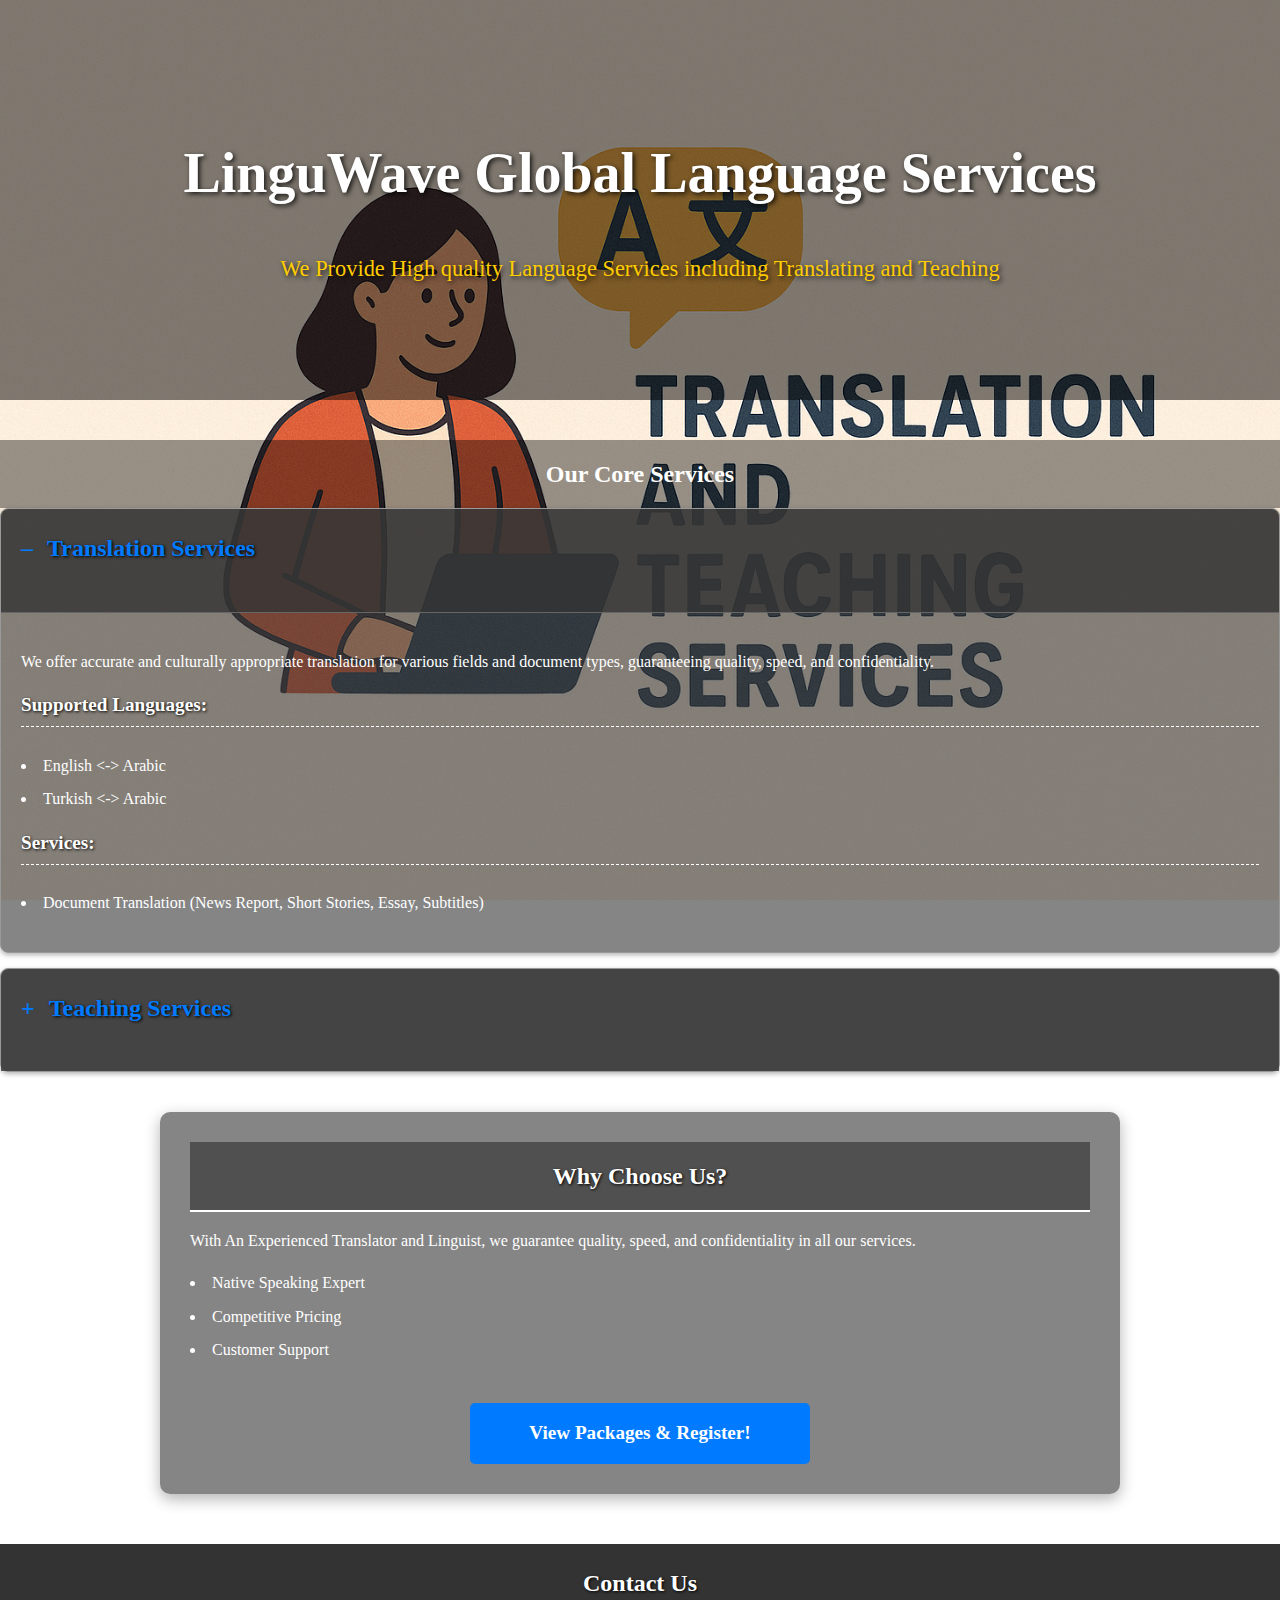
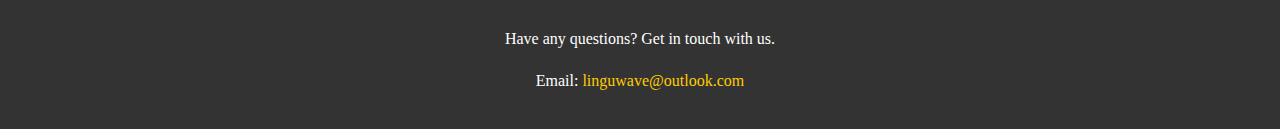
<file: index.html>
<!DOCTYPE html>
<html lang="en">
<head>
    <meta charset="UTF-8">
    <meta name="viewport" content="width=device-width, initial-scale=1.0">
    <title>LinguWave Global Language Services Translation and Teaching</title>
<meta name="google-site-verification" content="QywVS9ZLxIKoFJSmPjCnUjz1dzol1jnKEyom2mOpDm0" />
    <link rel="stylesheet" href="style.css"> 
</head>
<body>
    
    <header class="hero">
        <h1>LinguWave Global Language Services</h1>
        <p class="hero-tagline">We Provide High quality Language Services including Translating and Teaching</p>
    </header> 

    <div id="google_translate_element" class="translator-widget"></div>
    
    <h2>Our Core Services</h2>
    
    <main>
        <details class="service-accordion" open>
            <summary class="accordion-summary">
                <h3>Translation Services </h3>
            </summary>
            <div class="accordion-content">
                <p>We offer accurate and culturally appropriate translation for various fields and document types, guaranteeing quality, speed, and confidentiality.</p>
                <h4>Supported Languages:</h4>
                <ul>
                    <li> English <-> Arabic</li>
                    <li> Turkish <-> Arabic </li>
                </ul>
                <h4>Services:</h4>
                <ul>
                    <li>Document Translation (News Report, Short Stories, Essay, Subtitles)</li>
                </ul>
            </div>
        </details>
        
        <details class="service-accordion">
            <summary class="accordion-summary">
                <h3>Teaching Services</h3>
            </summary>
            <div class="accordion-content">
                <p>Our teaching programs are designed for all proficiency levels, from beginners to advanced.</p>
                <ul>
                    <li>Group Language Classes</li>
                    <li>Private Classes</li>
                </ul>
                <h4>Supported Languages:</h4>
                <ul>
                    <li>English, Arabic, and Turkish.</li>
                </ul>
            </div>
        </details>
    </main>

    <section class="why-choose-us" id="why-us">
        <h2>Why Choose Us?</h2>
        <p>With An Experienced Translator and Linguist, we guarantee quality, speed, and confidentiality in all our services.</p>
        <ul>
            <li>Native Speaking Expert</li>
            <li>Competitive Pricing</li>
            <li>Customer Support</li>
        </ul>
        
        <a href="registration.html" class="cta-button">View Packages & Register!</a>
    </section>
    
    <footer>
    <h3>Contact Us</h3>
    <p>Have any questions? Get in touch with us.</p> 
    <p>Email: <a href="mailto:linguwave@outlook.com">linguwave@outlook.com</a></p>
</footer>

    <script type="text/javascript">
        function googleTranslateElementInit() {
            new google.translate.TranslateElement({pageLanguage: 'en', includedLanguages: 'ar,tr', layout: google.translate.TranslateElement.InlineLayout.SIMPLE}, 'google_translate_element');
        }
    </script>
   <script type="text/javascript" src="https://translate.google.com/translate_a/element.js?cb=googleTranslateElementInit"></script>
</body>
</html>
</file>
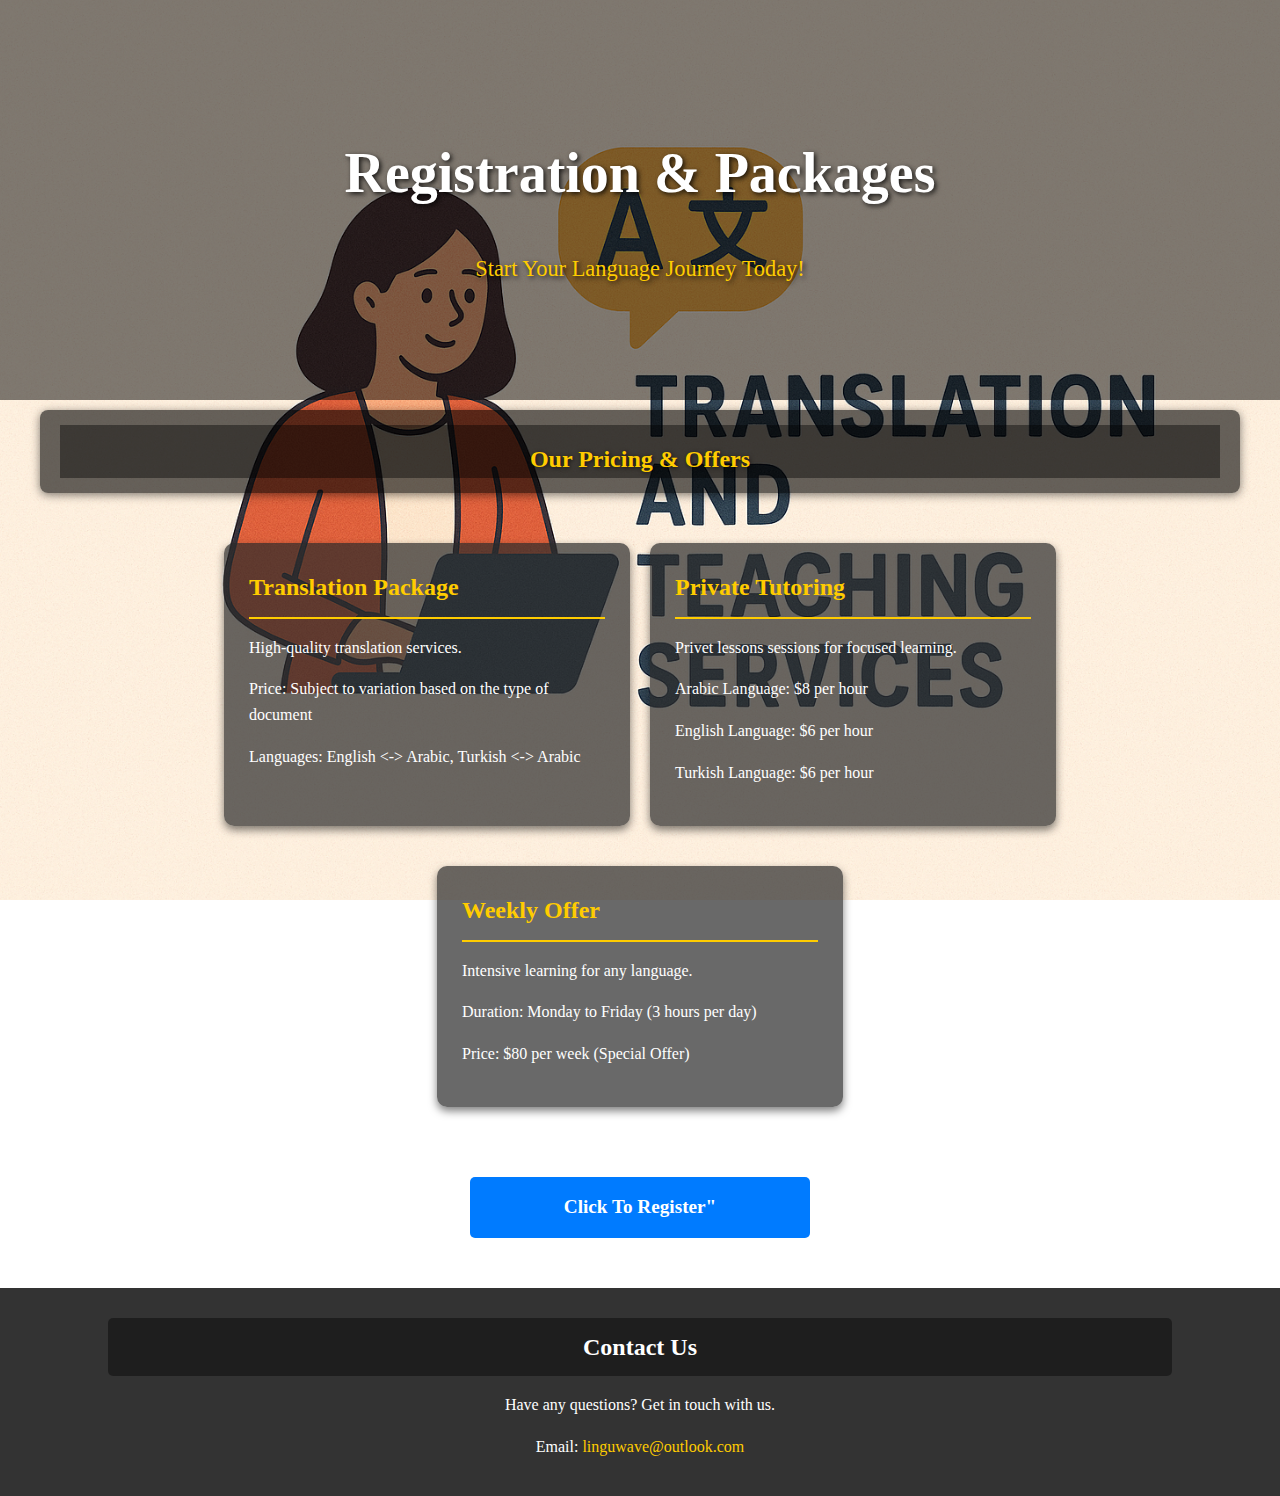
<file: registration.html>
<!DOCTYPE html>
<html lang="en">
<head>
<meta charset="UTF-8">
<meta name="viewport" content="width=device-width, initial-scale=1.0">
 <title>Registration -  LinguWave Global Language Services</title> 
<link rel="stylesheet" href="style.css"> 
</head>
<body>

 <header class="hero">
 <h1>Registration & Packages</h1>
 <p class="hero-tagline">Start Your Language Journey Today!</p>
 </header> 

 <div id="google_translate_element" class="translator-widget"></div>

 <section class="packages-section" id="packages">
 <div class="packages-header-box">
 <h2> Our Pricing & Offers</h2>
 </div>

<div class="package-card">
 <h3>Translation Package</h3>
 <div class="package-details">
 <p>High-quality translation services.</p>

 <p>Price: Subject to variation based on the type of document </p>
 <p>Languages: English <-> Arabic, Turkish <-> Arabic</p>
 </div> </div>
 <div class="package-card">
 <h3>Private Tutoring</h3>
 <div class="package-details">
 <p> Privet lessons sessions for focused learning.</p>
 <p>Arabic Language: $8 per hour</p>
 <p>English Language: $6 per hour</p>
 <p>Turkish Language: $6 per hour</p>
 </div>
 </div>

 <div class="package-card">
 <h3>Weekly Offer</h3>
 <div class="package-details">
 <p>Intensive learning for any language.</p>
 <p>Duration: Monday to Friday (3 hours per day)</p>
 <p>Price: $80 per week (Special Offer)</p>
 </div>
 </div>
 </section>
 <a href="https://docs.google.com/forms/d/e/1FAIpQLSciWbQRdTsRc77gb9up4CBs6SWu0_ApLmG4HrDnjtubfWBU0Q/viewform?usp=dialog"
    target="_blank"
    class="cta-button">
    Click To Register"
</a>
</main>

<footer>
    <h3 class="grey-box-title">Contact Us</h3>
    <p>Have any questions? Get in touch with us.</p> 
    <p>Email: <a href="mailto:linguwave@outlook.com">linguwave@outlook.com</a></p>
</footer>

<script type="text/javascript">
function googleTranslateElementInit() {
new google.translate.TranslateElement({pageLanguage: 'en', includedLanguages: 'ar,tr', layout: google.translate.TranslateElement.InlineLayout.SIMPLE}, 'google_translate_element');}
</script>
<script type="text/javascript" src="https://translate.google.com/translate_a/element.js?cb=googleTranslateElementInit"></script>
</body>
</html>
</file>
<file: style.css>
body {
    background-image: url('teaching.jpeg'); 
    background-size: cover !important; 
    background-repeat: no-repeat !important; 
    background-attachment: fixed !important; 
    background-position: center center !important; 
    
    font-family: 'Times New Roman', Times, serif;
    line-height: 1.6;
    color: white; 
    margin: 0;
}

.translator-widget {
    text-align: right;
    padding: 10px 20px 0;
}

.hero {
    background: rgba(0, 0, 0, 0.5); 
    height: 400px;
    object-fit: cover;
    display: flex;
    flex-direction: column;
    justify-content: center;
    align-items: center; 
    color: white; 
    text-shadow: 2px 2px 5px rgb(0, 0, 0, 0.8);
}

.hero h1 {
    font-size: 3.5em;
    margin-bottom: 10px;
    border-bottom: none;
}
.hero-tagline {
    font-size: 1.4em;
    font-weight: 300;
    box-shadow: 0px,0px, 10px rgba(0, 0, 0, 0.5);
    color:#ffcc00;
}

h2 {
    background-color: rgba(0, 0, 0, 0.4); 
    color: white; 
    padding: 15px 50px; 
    margin: 30px 0 0 0; 
    text-align: center;
    font-size: 24px;
    font-weight: bold;
    width: 100%; 
    box-sizing: border-box; 
    border-bottom: none; 
    text-shadow: none; 
    box-shadow: none;
    max-width: none;
}


h3, h4 {
    color: white; 
    text-shadow: 1px 1px 3px #000; 
}
h4 {
    font-size: 1.2em;
    margin-top: 15px;
    border-bottom: 1px dashed white;
    padding-bottom: 5px;
}
h3 {
    font-size: 1.5em;
    margin-top: 0;
}

main  {
    padding: 20px;
    max-width: 900px; 
    margin: 0 auto;
    display: block; 
}

.service-accordion {
    background-color: rgba(51, 51, 51, 0.6); 
    border-radius: 8px;
    margin-bottom: 15px;
    box-shadow: 0 2px 5px rgba(0, 0, 0, 0.3);
    transition: box-shadow 0.3s ease;
    border: 1px solid #999;
}
.service-accordion:hover {
    box-shadow: 0 5px 10px rgba(0, 0, 0, 0.4);
}

.accordion-summary {
    display: block;
    cursor: pointer;
    padding: 20px;
    background-color: rgba(51, 51, 51, 0.8); 
    border-radius: 8px 8px 0 0;
    font-weight: bold;
    list-style: none;
}
.accordion-summary::-webkit-details-marker {
    display: none;
}
.accordion-summary::before {
    content: '+';
    font-size: 1.5em;
    margin-right: 10px;
    color: #007bff;
    line-height: 1;
}
.service-accordion[open] .accordion-summary::before {
    content: '–';
}

.accordion-summary h3 {
    color: #007bff; 
    display: inline-block;
    border-bottom: none;
}

.accordion-content {
    padding: 20px;
    border-top: 1px solid #666;
    color: white; 
}

.packages-section {
    max-width: 1200px;
    margin: 0 auto 50px auto;
    padding: 0 20px;
    display: flex; 
    flex-wrap: wrap;
    justify-content: center; 
    gap: 20px; 
}

.packages-header-box {
    width: 100%; 
    text-align: center;
    background-color: rgba(0, 0, 0, 0.6); 
    padding: 15px 20px;
    margin-bottom: 30px; 
    border-radius: 8px;
    box-shadow: 0 2px 10px rgba(0, 0, 0, 0.5);
}
.packages-header-box h2 {
    margin: 0; 
    border-bottom: none; 
    padding-bottom: 0;
    color: #ffcc00; 
    text-shadow: 1px 1px 4px rgba(0,0,0,0.7);
}


.package-card {
    background-color: rgba(41, 41, 41, 0.7); 
    border-radius: 10px;
    padding: 25px;
    box-shadow: 0px 4px 8px rgba(0, 0, 0, 0.5);
    flex: 0 0 calc(33% - 40px); 
    min-width: 280px; 
    margin-bottom: 20px; 
    transition: transform 0.3s;
}
@media (max-width: 900px) { 
    .package-card {
        flex: 0 0 calc(50% - 30px);
    }
}
@media (max-width: 600px) { 
    .package-card {
        flex: 0 0 calc(100% - 20px);
    }
}

.package-card:hover {
    transform: translateY(-5px);
    box-shadow: 0 8px 16px rgba(0, 0, 0, 0.7);
}

.package-card h3 {
    color: #ffcc00; 
    border-bottom: 2px solid #ffcc00;
    padding-bottom: 10px;
    margin-bottom: 15px;
    text-shadow: none;
}

.package-card ul {
    list-style: none;
    padding-left: 0;
    color: rgb(0, 0,0, 0.8);
}
.package-card ul li {
    margin-bottom: 8px;
}

.why-choose-us {
    max-width: 900px; 
    margin: 40px auto; 
    padding: 30px;
    background-color: rgba(51, 51, 51, 0.6); 
    border-radius: 10px;
    box-shadow: 0 5px 15px rgba(0, 0, 0, 0.3);
}
.why-choose-us h2 {
    color: white; 
    text-shadow: 1px 1px 3px #000;
    border-bottom: 2px solid white;
    margin-top: 0;
}

.cta-button {
    display: block;
    width: 280px; 
    margin: 40px auto 0 auto;
    padding: 15px 30px;
    background-color: #007bff;
    color: white;
    text-align: center;
    text-decoration: none;
    border-radius: 5px;
    font-size: 1.2em;
    font-weight: bold;
    transition: background-color 0.3s;
}
.cta-button:hover {
    background-color: #0056b3;
}

.registration-form-container {
    max-width: 600px;
    margin: 50px auto;
    padding: 30px;
    background-color: rgba(51, 51, 51, 0.8); 
    border-radius: 10px;
    box-shadow: 0 0 20px rgba(0, 0, 0, 0.5);
    color: white;
}

.registration-form label {
    display: block;
    margin-top: 15px;
    margin-bottom: 5px;
    font-weight: bold;
    color: #ffcc00;
}

.registration-form input[type="text"],
.registration-form input[type="number"],
.registration-form input[type="email"],
.registration-form select {
    width: 100%;
    padding: 10px;
    margin-bottom: 15px;
    border: none;
    border-radius: 5px;
    background-color: rgba(255, 255, 255, 0.9);
    color: #333;
    box-sizing: border-box;
    font-size: 1em;
}

.registration-form select {
    appearance: none; 
}

.submit-button {
    width: 100%;
    padding: 15px;
    margin-top: 20px;
    background-color: #007bff;
    color: white;
    border: none;
    border-radius: 5px;
    font-size: 1.1em;
    font-weight: bold;
    cursor: pointer;
    transition: background-color 0.3s;
}
.submit-button:hover {
    background-color: #0056b3;
}

.thankyou-container {
    max-width: 700px;
    margin: 80px auto;
    padding: 40px;
    text-align: center;
    background-color: rgba(0, 0, 0, 0.7); 
    border-radius: 10px;
    box-shadow: 0 0 20px rgba(0, 0, 0, 0.7);
    color: white;
}

.thankyou-container h2 {
    color: #ffcc00; 
    border-bottom: 2px solid #ffcc00;
    margin-bottom: 20px;
    padding-bottom: 15px;
}

.thankyou-container .message {
    font-size: 1.2em;
    margin-bottom: 15px;
}

.thankyou-container .follow-up {
    font-size: 1.1em;
    color: #007bff; 
    margin-bottom: 30px;
}

.back-home-button {
    display: inline-block;
    padding: 12px 25px;
    background-color: #007bff;
    color: white;
    text-decoration: none;
    border-radius: 5px;
    font-weight: bold;
    transition: background-color 0.3s;
}
.back-home-button:hover {
    background-color: #0056b3;
}

ul {
    list-style:disc inside;
    padding-left: 0;
    color: white; 
}
li {
    margin-bottom: 8px;
}

footer {
    background-color: rgba(0, 0, 0, 0.8); 
    color: white;
    text-align: center;
    padding: 20px 0;
    margin-top: 50px;
}

footer a { 
    color: #ffcc00;
    text-decoration: none;
}
.grey-box-title {
  background-color:rgba(0, 0, 0, 0.4); 
  color: white;              
  padding: 10px 20px;
  margin: 10px auto;
  border-radius: 5px;
  display: block;
  font-size: 1.5em;
  font-weight: bold;
  text-align: center;
  max-width: 80%;
  text-shadow: none !important; 
}
@media (max-width: 768px) {
    .registration-form-container {
        padding: 15px;
        margin: 10px;
    }
    .registration-form label,
    .registration-form input[type="text"],
    .registration-form input[type="number"],
    .registration-form input[type="email"],
    .registration-form select {
        width: 100%; 
        box-sizing: border-box; 
        margin-bottom: 10px;
        display: block; 
    }
}

    h2.grey-box-title {
        font-size: 1.5em;
    }

    .submit-button {
        width: 100%;
        padding: 12px;
    }

@media (max-width: 768px) {

    h1 {
        font-size: 3em !important; 
        line-height: 1.1;
    }
    
 
    h2 {
        font-size: 1.8em !important; 
    }

    section {
        padding: 30px 15px; 
    }
    
    img {
        max-width: 100%;
        height: auto;
    }}
   .Registration-button-center {
    display: block !important;
    width: 50%;
    margin: 20px auto;
    text-decoration: none !important;}
</file>
